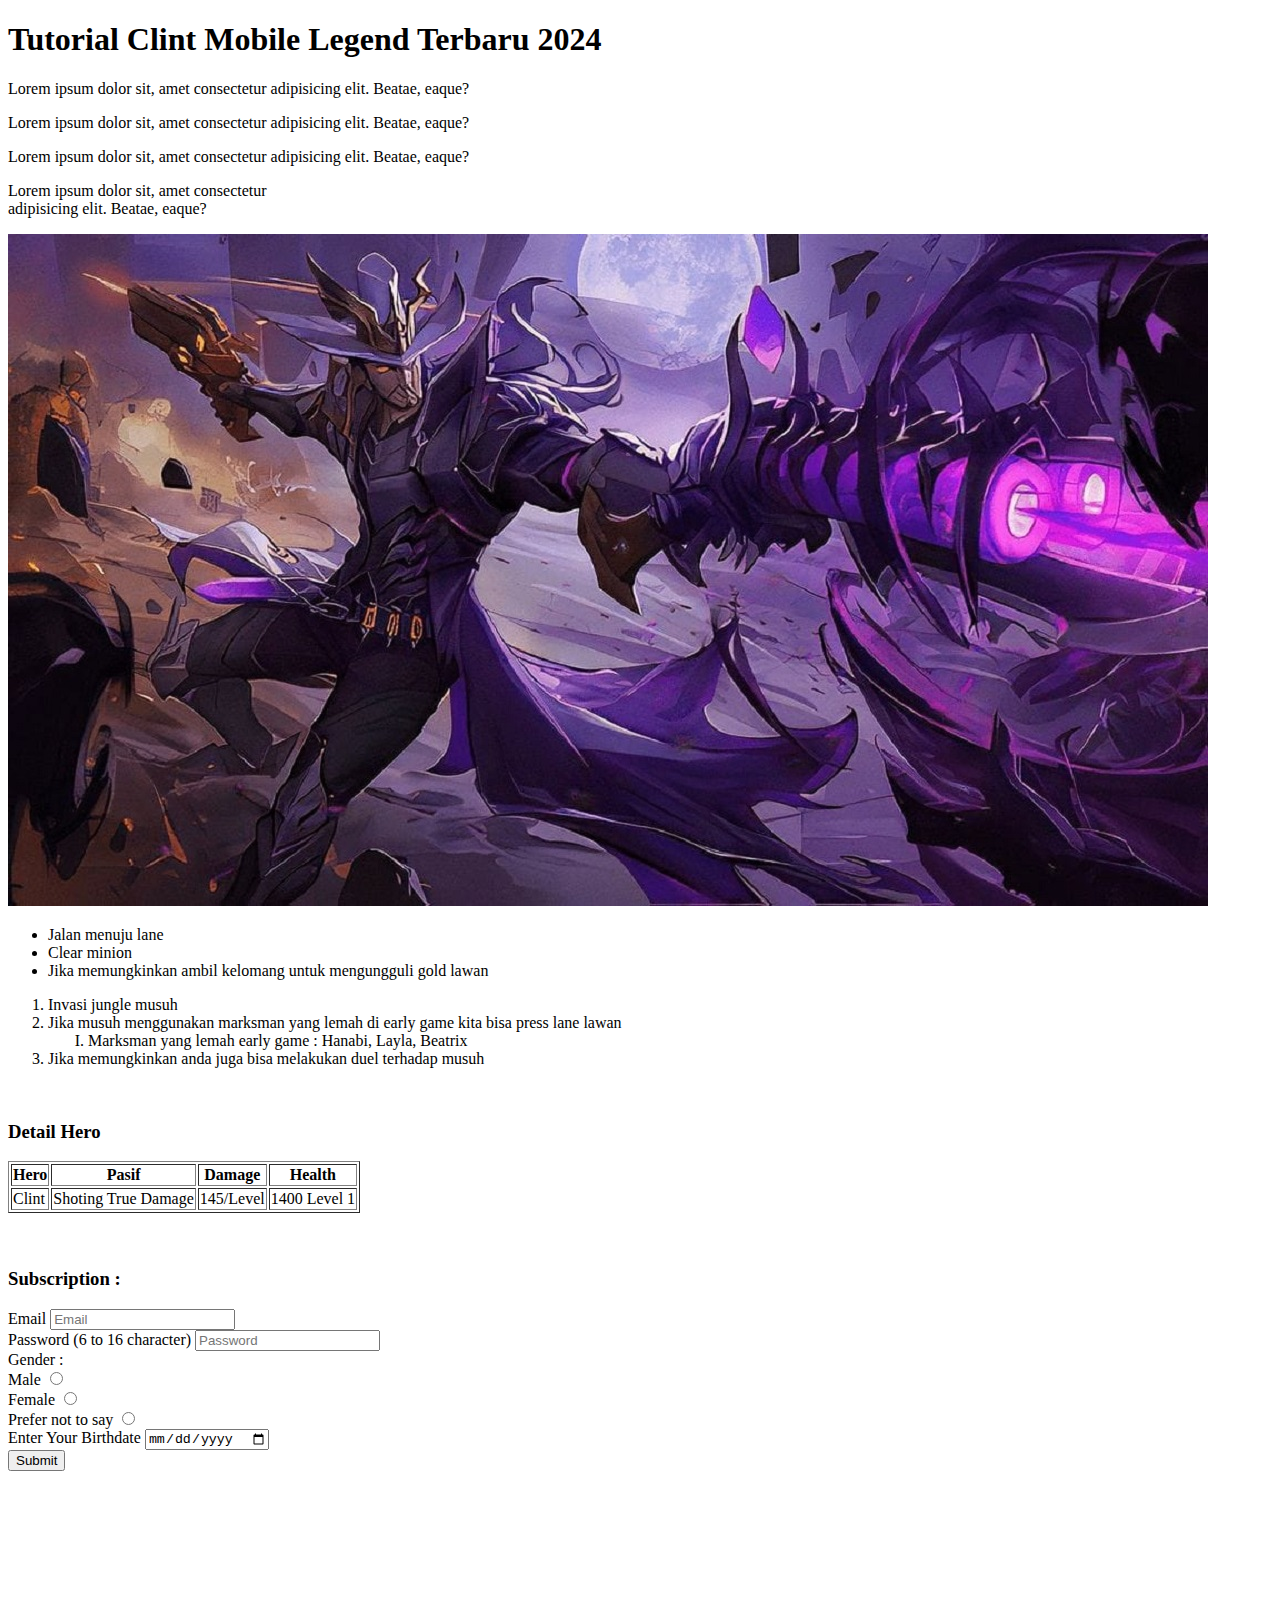
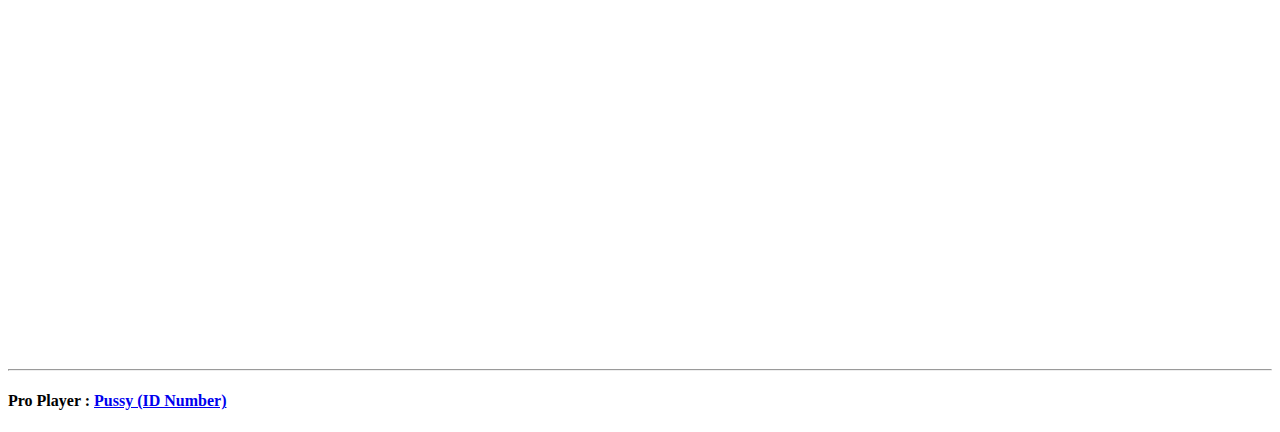
<file: HTML/index.html>
<!DOCTYPE html>
<html lang="en">
<head>
    <meta charset="UTF-8">  <!--UTF-8 Adalah Charset versi terbaru yang memuat banyak bahasa-->
    <meta name="viewport" content="width=device-width, initial-scale=1.0">
    <title>Coding Studio</title>
</head>
<body>

    <h1>Tutorial Clint Mobile Legend Terbaru 2024</h1>
    
    <article>
        <p>Lorem ipsum dolor sit, amet consectetur adipisicing elit. Beatae, eaque?</p>
        <p>Lorem ipsum dolor sit, amet consectetur adipisicing elit. Beatae, eaque?</p>
        <p>Lorem ipsum dolor sit, amet consectetur adipisicing elit. Beatae, eaque?</p>
        <p>Lorem ipsum dolor sit, amet consectetur <br> adipisicing elit. Beatae, eaque?</p>
    </article>

    <img src="./asset/clint.jpg" alt="clint mobile legend">

    <ul>
        <li>Jalan menuju lane</li>
        <li>Clear minion</li>
        <li>Jika memungkinkan ambil kelomang untuk mengungguli gold lawan</li>
    </ul>

    <ol>
        <li>Invasi jungle musuh</li>
        <li>Jika musuh menggunakan marksman yang lemah di early game kita bisa press lane lawan</li>
            <ol type="I">
                <li>Marksman yang lemah early game : Hanabi, Layla, Beatrix</li>
            </ol>
        <li>Jika memungkinkan anda juga bisa melakukan duel terhadap musuh</li>
    </ol>

    <br>
    <!--table, thead, tbody, th, td, tr, colspan-->
    <h3>Detail Hero</h3>
    <table border="1"> 
        <thead>
            <tr>
                <th>Hero</th>
                <th>Pasif</th>
                <th>Damage</th>
                <th>Health</th>
            </tr>    
        </thead>

        <tbody>
            <tr>
                <td>Clint</td>
                <td>Shoting True Damage</td>
                <td>145/Level</td>
                <td>1400 Level 1</td>
            </tr>
        </tbody>
    </table>


    <br><br>
    <!--Label-->
    <form action="">
        <h3>Subscription :</h3>
        
        <label for="emailInput">Email</label>
            <input type="text" placeholder="Email" id="emailInput"><br>
        <label for="passInput">Password (6 to 16 character)</label>
            <input type="password" placeholder="Password" id="passInput" required minlength="6" maxlength="16"><br>
        
        <label for="genderInput">Gender :</label><br>
        <label for="radio">Male</label>
            <input type="radio"><br>
        <label for="radio">Female</label>
            <input type="radio"><br>
        <label for="radio">Prefer not to say</label>
            <input type="radio"><br>

        <label for="born">Enter Your Birthdate</label>
        <input type="date" name="" id="born"><br>
        
        <button>Submit</button>
    </form>

    <br><br>
    <!--Link A Website Into HTML, Check MDN Audio/Vidio for the code-->
    <iframe src="https://www.google.com/maps/embed?pb=!1m18!1m12!1m3!1d3965.7408198728413!2d106.810503!3d-6.29775!2m3!1f0!2f0!3f0!3m2!1i1024!2i768!4f13.1!3m3!1m2!1s0x2e69f1bde138365f%3A0x4b726060bd0e1372!2sSepatuKuu!5e0!3m2!1sen!2sid!4v1718439396540!5m2!1sen!2sid" width="600" height="450" style="border:0;" allowfullscreen="" loading="lazy" referrerpolicy="no-referrer-when-downgrade"></iframe>

    <hr>
    <h4>
        Pro Player : <a href="https://www.instagram.com/ghifaridzaki/" target="_blank">Pussy (ID Number)</a>
    </h4>
</body>
</html>
</file>
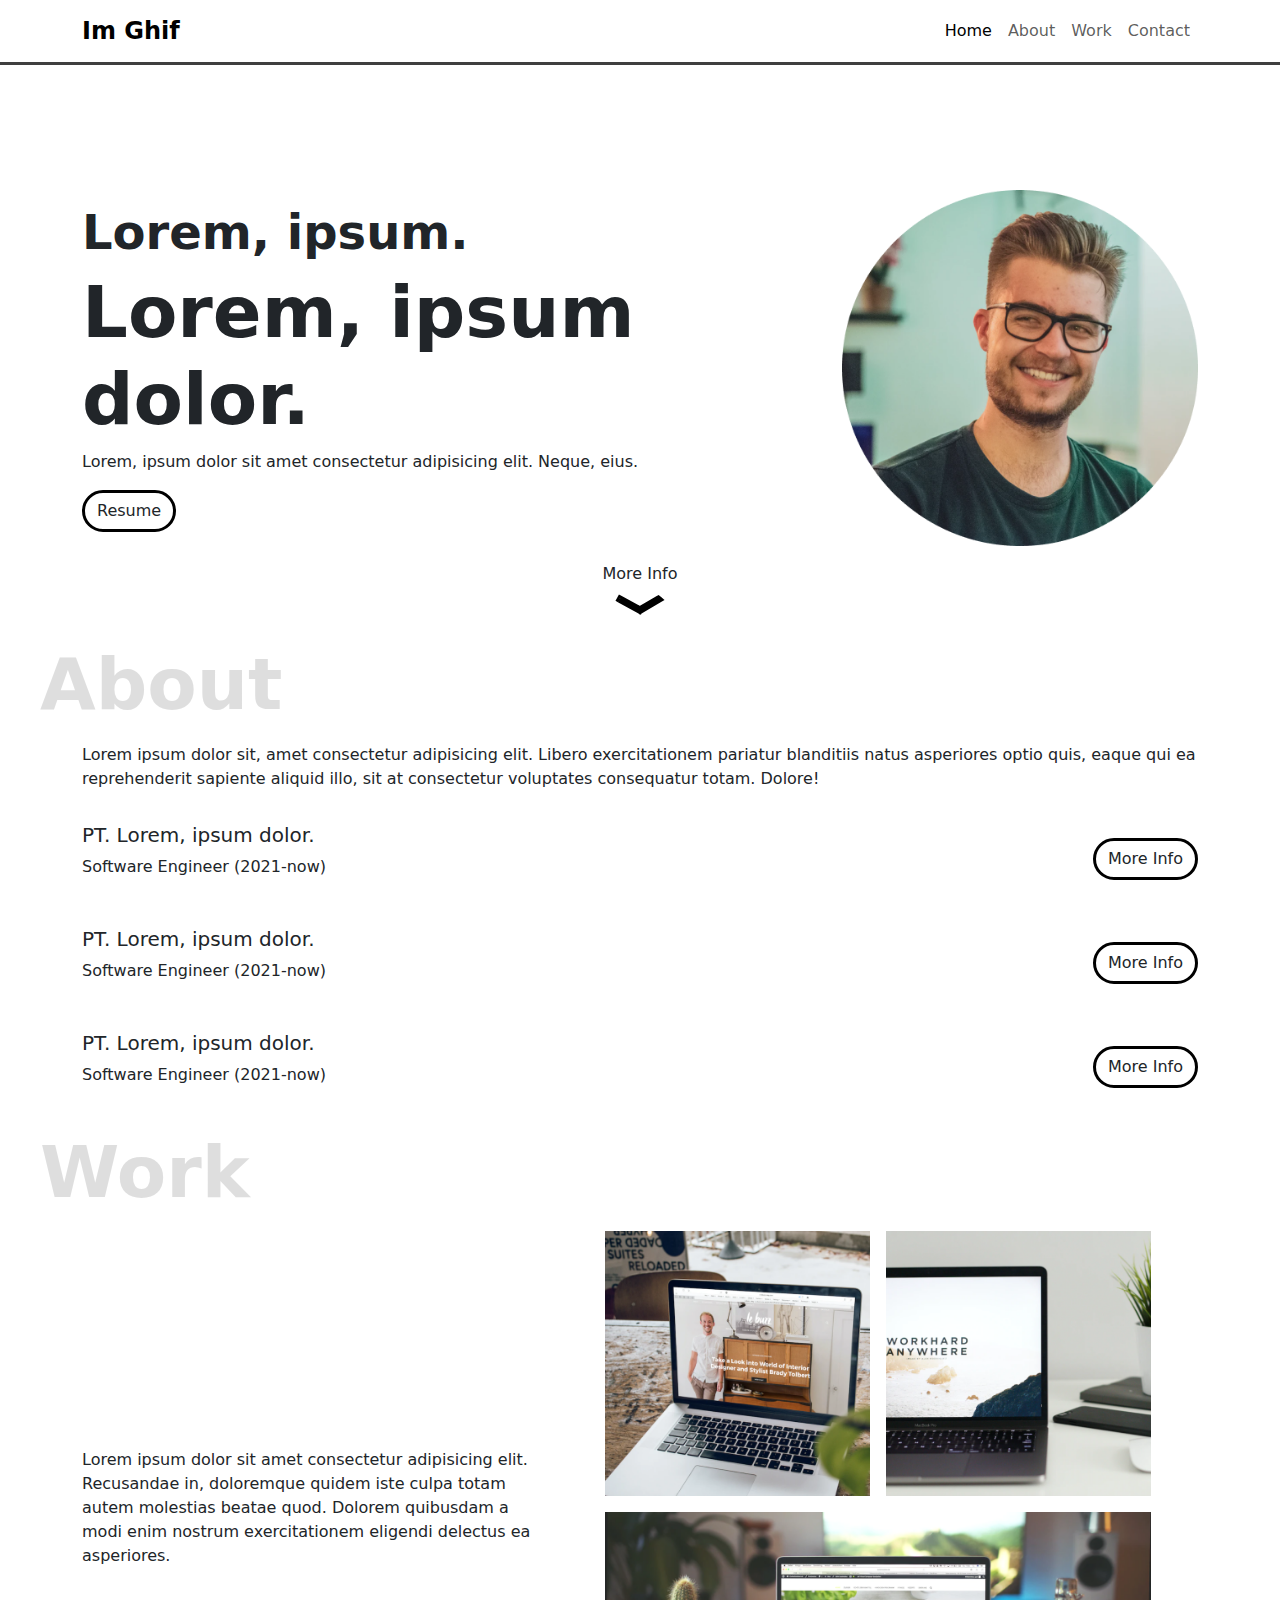
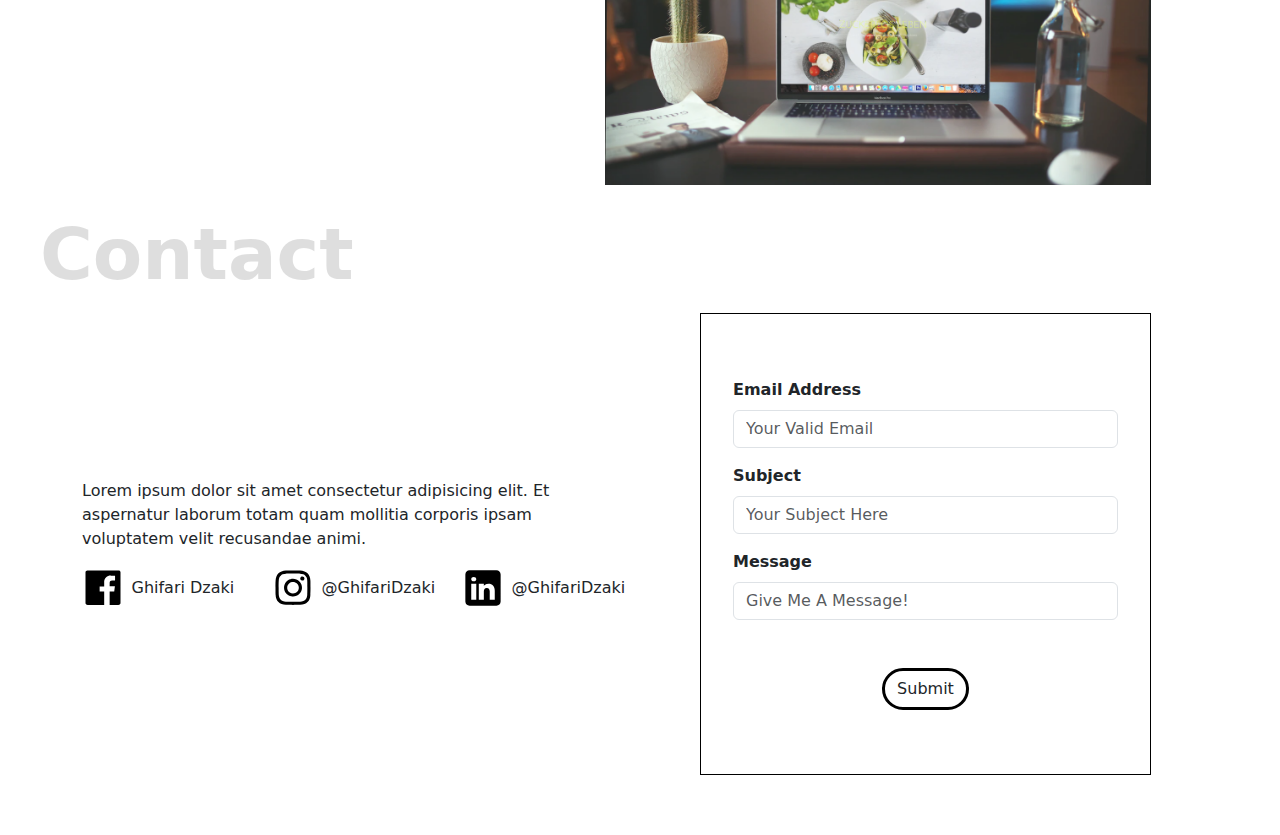
<file: portofolio/index.html>
<!DOCTYPE html>
<html lang="en">
<head>
    <meta charset="UTF-8">
    <meta name="viewport" content="width=device-width, initial-scale=1.0">
    <title>Portofolio</title>

    <link href="https://cdn.jsdelivr.net/npm/bootstrap@5.3.3/dist/css/bootstrap.min.css" rel="stylesheet" integrity="sha384-QWTKZyjpPEjISv5WaRU9OFeRpok6YctnYmDr5pNlyT2bRjXh0JMhjY6hW+ALEwIH" crossorigin="anonymous">
    <link rel="stylesheet" href="style.css">
</head>
<body>
    <!-- Navigation Bar -->
    <nav class="navbar navbar-expand-lg">
        <div class="container">
          <a class="navbar-brand fs-4 fw-bold" href="#">Im Ghif</a>
          <button class="navbar-toggler" type="button" data-bs-toggle="collapse" data-bs-target="#navbarNavAltMarkup" aria-controls="navbarNavAltMarkup" aria-expanded="false" aria-label="Toggle navigation">
            <span class="navbar-toggler-icon"></span>
          </button>
          <div class="collapse navbar-collapse" id="navbarNavAltMarkup">
            <div class="navbar-nav ms-auto">
              <a class="nav-link active" aria-current="page" href="#home">Home</a>
              <a class="nav-link" href="#about">About</a>
              <a class="nav-link" href="#work">Work</a>
              <a class="nav-link" href="#contact">Contact</a>
            </div>
          </div>
        </div>
    </nav>
    <!-- Section Untuk Membuat Home -->
    <section id="home" class="home container">
        <div class="row d-flex align-items-center flex-md-row flex-column-reverse">
            <div class="col-12 col-md-8">
                <h3 class="fw-semibold">Lorem, ipsum.</h3>
                <h1 class="fw-bold">Lorem, ipsum dolor.</h1>
                <p>Lorem, ipsum dolor sit amet consectetur adipisicing elit. Neque, eius.</p>
                <a class="btn" href="images/work-1.png" download>Resume</a>
            </div>
            <div class="col-12 col-md-4 d-flex justify-content-md-end justify-content-center">
                <img src="images/potrait.png" alt="Potrait">
            </div>
        </div>
        <a href="#about" class="text-decoration-none arrow w-100 d-flex align-items-center flex-column mt-3">
            <div class="text-dark">More Info</div>
            <img id="arrow" class="mt-2" src="images/arrow.svg" alt="icon arrow">
        </a>
    </section>
    <!-- Section Untuk Membuat About -->
    <section id="about" class="about container">
        <p>Lorem ipsum dolor sit, amet consectetur adipisicing elit. Libero exercitationem pariatur blanditiis natus asperiores optio quis, eaque qui ea reprehenderit sapiente aliquid illo, sit at consectetur voluptates consequatur totam. Dolore!</p>
        <div class="about-exp-item">
            <div class="about-exp-item-header">
                <div>
                    <h5>PT. Lorem, ipsum dolor.</h5>
                    <p>Software Engineer (2021-now)</p>
                </div>
                <button class="btn button" onclick="toggleDetail(event)">More Info</button>
            </div>
            <p class="about-exp-item-detail">Lorem ipsum dolor sit amet consectetur adipisicing elit. Voluptate in, ipsum soluta perferendis, magni quis amet alias eum neque consequatur reiciendis nisi harum accusantium illum nemo quasi possimus culpa. Quis.</p>
        </div>
        <div class="about-exp-item">
            <div class="about-exp-item-header">
                <div>
                    <h5>PT. Lorem, ipsum dolor.</h5>
                    <p>Software Engineer (2021-now)</p>
                </div>
                <button class="btn button" onclick="toggleDetail(event)">More Info</button>
            </div>
            <p class="about-exp-item-detail">Lorem ipsum dolor sit amet consectetur adipisicing elit. Harum illum corrupti distinctio asperiores magni aut modi nam natus ipsa quibusdam, velit officiis cumque alias earum. Sed, possimus sit? Iste, suscipit?</p>
        </div>
        <div class="about-exp-item">
            <div class="about-exp-item-header">
                <div>
                    <h5>PT. Lorem, ipsum dolor.</h5>
                    <p>Software Engineer (2021-now)</p>
                </div>
                <button class="btn button" onclick="toggleDetail(event)">More Info</button>
            </div>
            <p class="about-exp-item-detail">Lorem ipsum dolor sit, amet consectetur adipisicing elit. Iure error dicta tempora aut vel tenetur incidunt culpa quos libero eaque perferendis unde aliquid assumenda voluptatibus, voluptate dolor at iusto minus.</p>
        </div>
    </section>
    <!-- Section Untuk Membuat Work -->
    <section id="work" class="work container">
        <div class="row d-flex align-items-center gap-5">
            <div class="col-12 col-md-5">
                Lorem ipsum dolor sit amet consectetur adipisicing elit. Recusandae in, doloremque quidem iste culpa totam autem molestias beatae quod. Dolorem quibusdam a modi enim nostrum exercitationem eligendi delectus ea asperiores.
            </div>
            <div class="col-12 col-md-6 work-img">
                <div id="work-1" class="work-img-item">
                    <img src="images/work-1.png" alt="work 1">
                </div>
                <div id="work-2" class="work-img-item">
                    <img src="images/work-2.png" alt="work 2">
                </div>
                <div id="work-3" class="work-img-item">
                    <img src="images/work-3.png" alt="work 3">
                </div>
            </div>
        </div>
    </section>
    <!-- Section Untuk Membuat Contact -->
    <section id="contact" class="contact container">
        <div class="row d-flex align-items-center gap-5">
            <div class="col-12 col-lg-6">
                <p>Lorem ipsum dolor sit amet consectetur adipisicing elit. Et aspernatur laborum totam quam mollitia corporis ipsam voluptatem velit recusandae animi.</p>
                <div class="row">
                    <div class="col d-flex align-items-center">
                        <img class="w-25" src="images/Facebook.svg" alt="Social Media">
                        <p class="mb-0 ms-2">Ghifari Dzaki</p>
                    </div>
                    <div class="col d-flex align-items-center">
                        <img class="w-25" src="images/Instagram.svg" alt="Social Media">
                        <p class="mb-0 ms-2">@GhifariDzaki</p>
                    </div>
                    <div class="col d-flex align-items-center">
                        <img class="w-25" src="images/linkedin.svg" alt="linkedin icon">
                        <p class="mb-0 ms-2">@GhifariDzaki</p>
                    </div>
                </div>
            </div>
            <div class="col-12 col-lg-5">
                <form class="contactForm" onsubmit="onFormSub(event)">
                    <div class="mb-3">
                      <label for="inpEmail" class="form-label">Email Address</label>
                      <input type="email" class="form-control" id="inpEmail" placeholder="Your Valid Email">
                    </div>
                    <div class="mb-3">
                      <label for="inpSubject" class="form-label">Subject</label>
                      <input type="text" class="form-control" id="inpSubject" placeholder="Your Subject Here">
                    </div>
                    <div class="mb-3">
                      <label for="inpMessage" class="form-label">Message</label>
                      <input type="text" class="form-control" id="inpMessage" placeholder="Give Me A Message!">
                    </div>
                    <div class="d-flex justify-content-center mt-5">
                        <button type="submit" class="btn button">Submit</button>
                    </div>
                  </form>
            </div>
        </div>
    </section>

    <script src="https://cdn.jsdelivr.net/npm/@popperjs/core@2.11.8/dist/umd/popper.min.js" integrity="sha384-I7E8VVD/ismYTF4hNIPjVp/Zjvgyol6VFvRkX/vR+Vc4jQkC+hVqc2pM8ODewa9r" crossorigin="anonymous"></script>
    <script src="https://cdn.jsdelivr.net/npm/bootstrap@5.3.3/dist/js/bootstrap.min.js" integrity="sha384-0pUGZvbkm6XF6gxjEnlmuGrJXVbNuzT9qBBavbLwCsOGabYfZo0T0to5eqruptLy" crossorigin="anonymous"></script>
    <script src="https://code.jquery.com/jquery-3.7.1.min.js" integrity="sha256-/JqT3SQfawRcv/BIHPThkBvs0OEvtFFmqPF/lYI/Cxo=" crossorigin="anonymous"></script>
    <script src="main.js"></script>
</body>
</html>
</file>
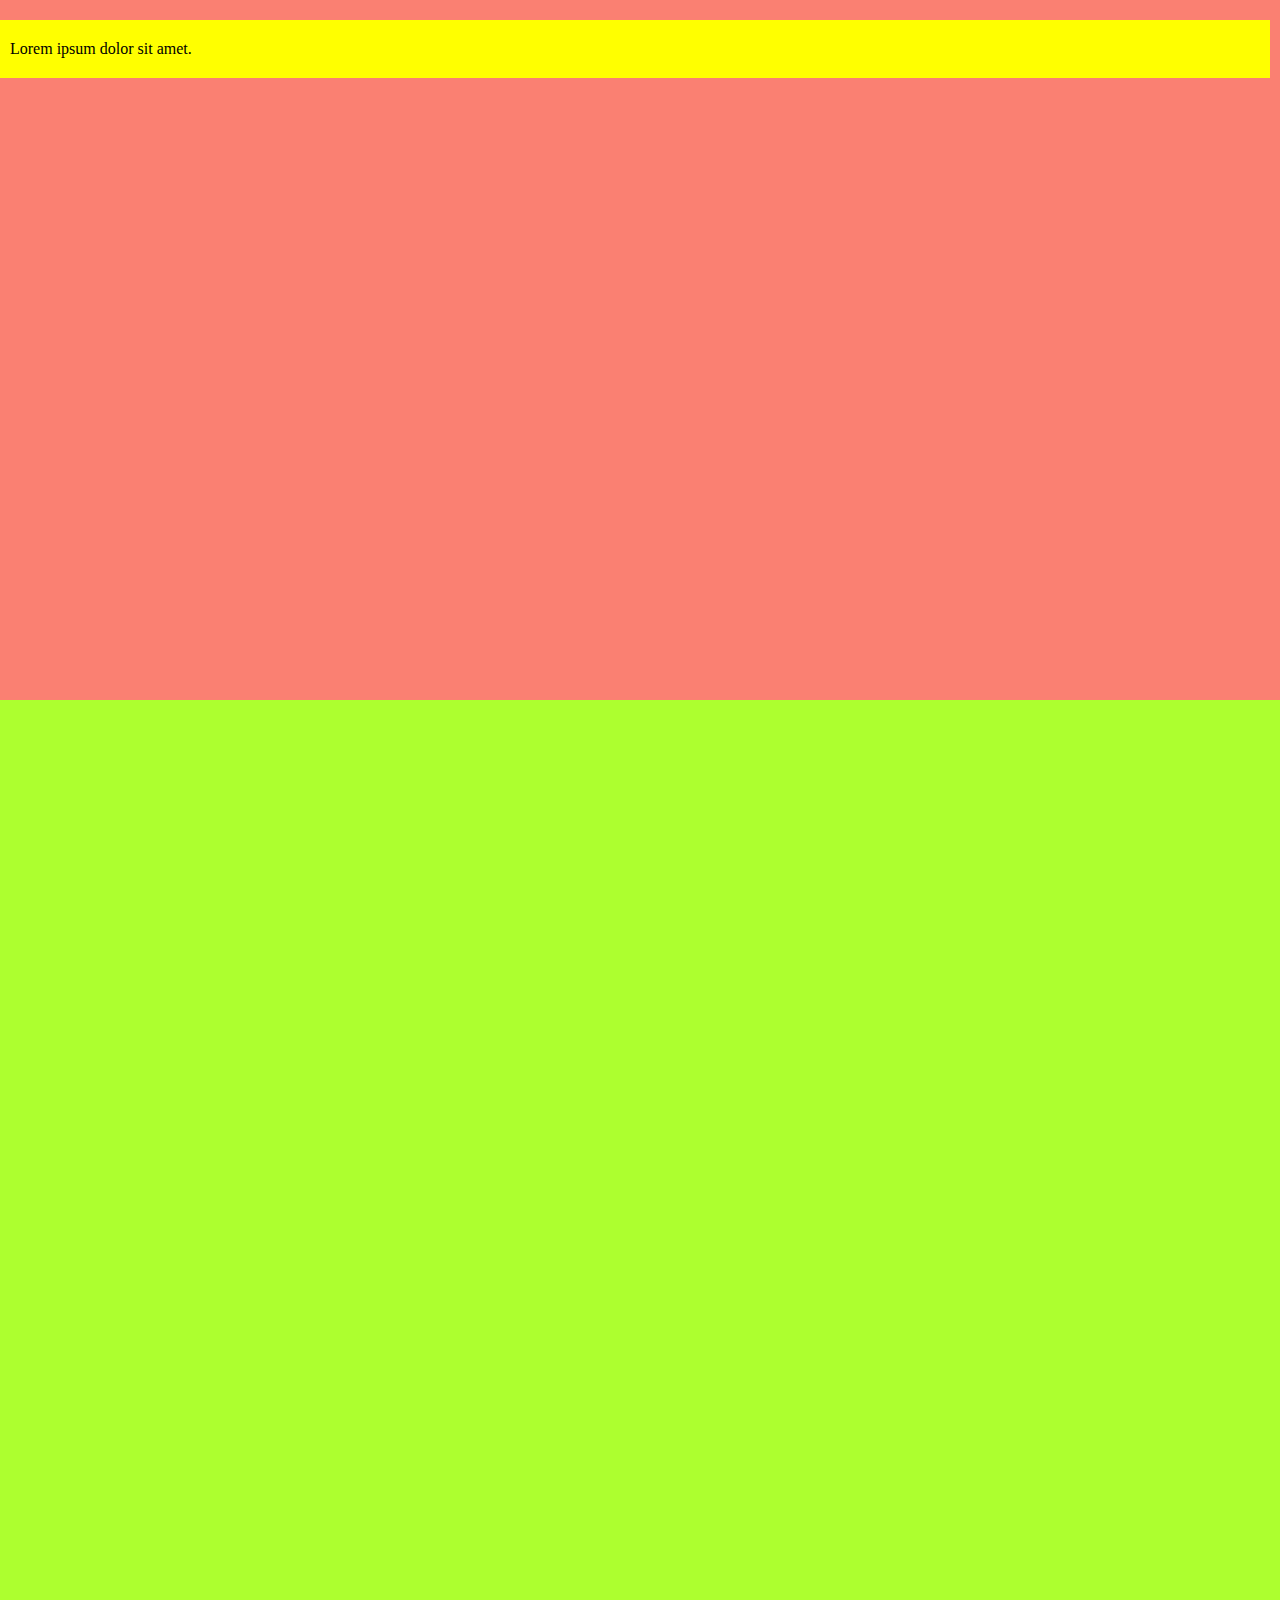
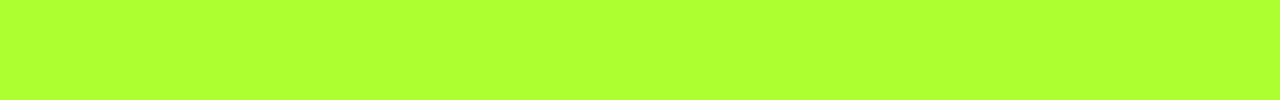
<file: Css/css position/index.html>
<!DOCTYPE html>
<html lang="en">
<head>
    <meta charset="UTF-8">
    <meta name="viewport" content="width=device-width, initial-scale=1.0">
    <title>Document</title>

    <link rel="stylesheet" href="style.css">
</head>
<body>
    <div class="salmon ">
        <div class="position">Lorem ipsum dolor sit amet.</div>
    </div>

    <div class="green"></div>
</body>
</html>
</file>
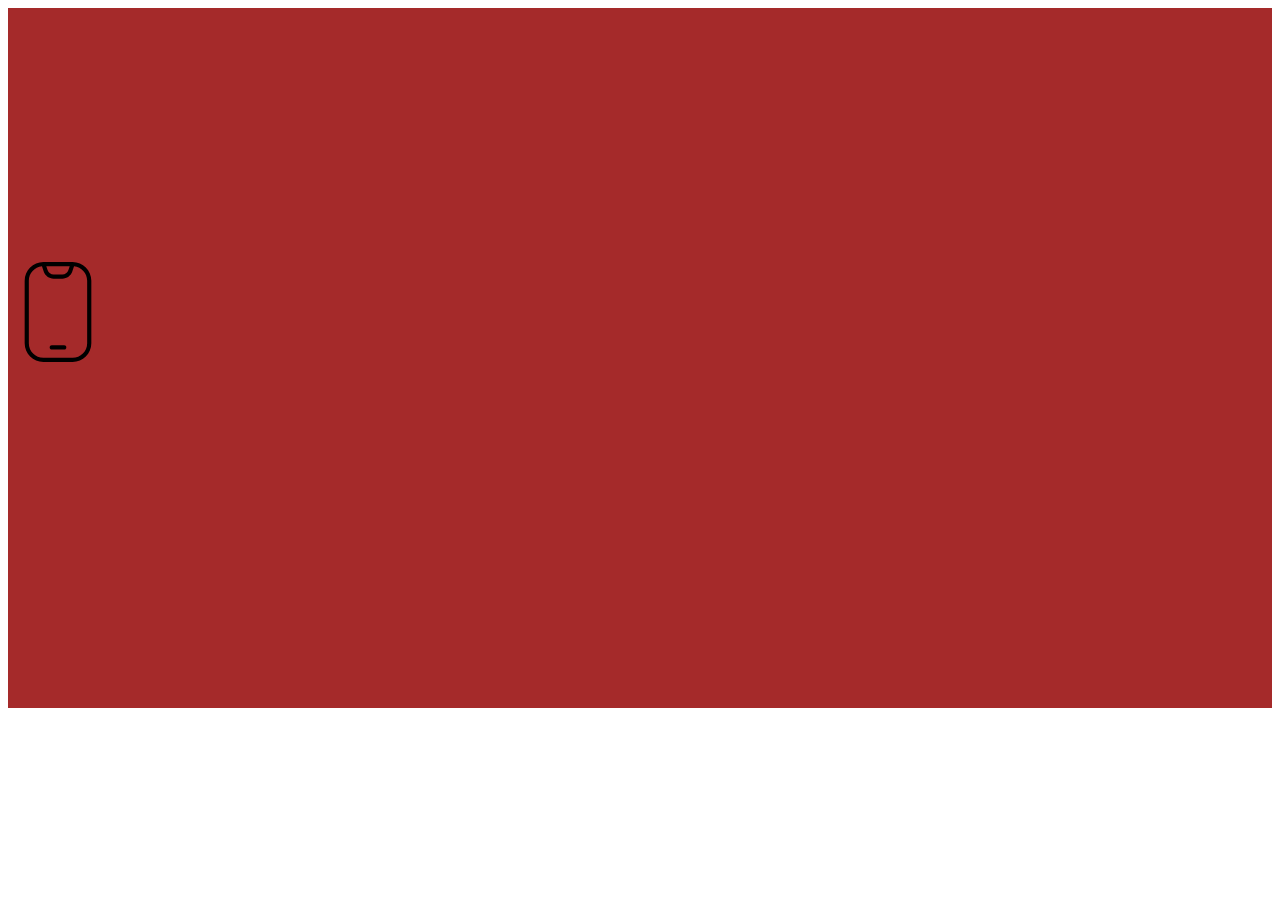
<file: Css/elementmagiccenter/index.html>
<!DOCTYPE html>
<html lang="en">
<head>
    <meta charset="UTF-8">
    <meta name="viewport" content="width=device-width, initial-scale=1.0">
    <title>Cat</title>
    <link rel="stylesheet" href="style.css">
</head>
<body>
    <!-- <div>
        <img class="cat" src="cat.avif" alt="Cat Looking">
    </div>

    <br><br> -->
    <div>
        <img src="icon.svg" alt="middle person" class="icon">
        <span class="hi"></span>
    </div>
</body>
</html>
</file>
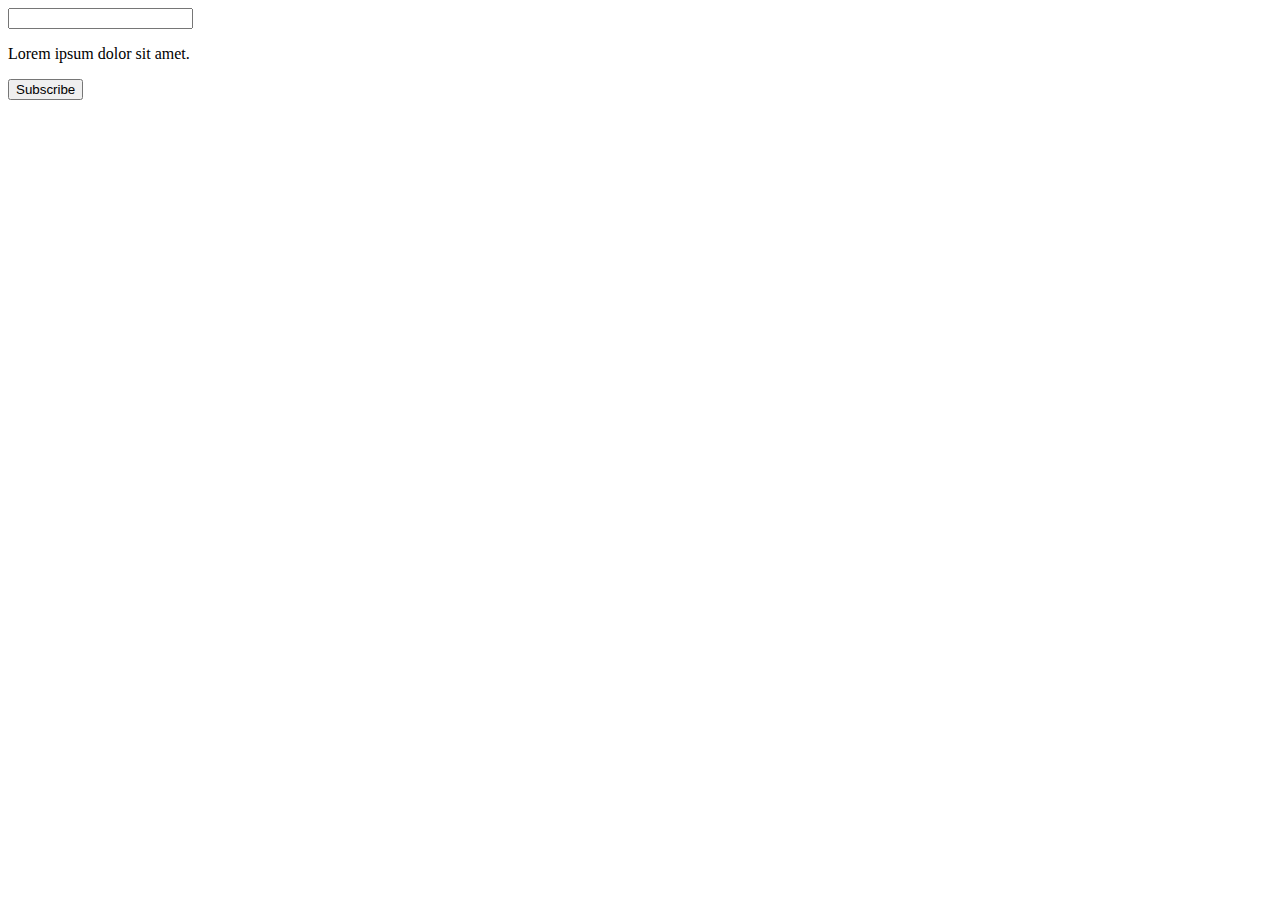
<file: Js/DOM-2/index.html>
<!DOCTYPE html>
<html lang="en">
<head>
    <meta charset="UTF-8">
    <meta name="viewport" content="width=device-width, initial-scale=1.0">
    <title>Document</title>
    <style>
        .text{
           transition-duration: 4s;
        }

        .pindah{
            transform: translate(20px, 20px);
        }
    </style>
</head>
<body>
    <input type="text" id="input">

    <p class="text  pindah">
        <span>Lorem</span> ipsum dolor sit amet.
    </p>

    <button>Subscribe</button>


    <script src="script.js"></script>
</body>
</html>
</file>
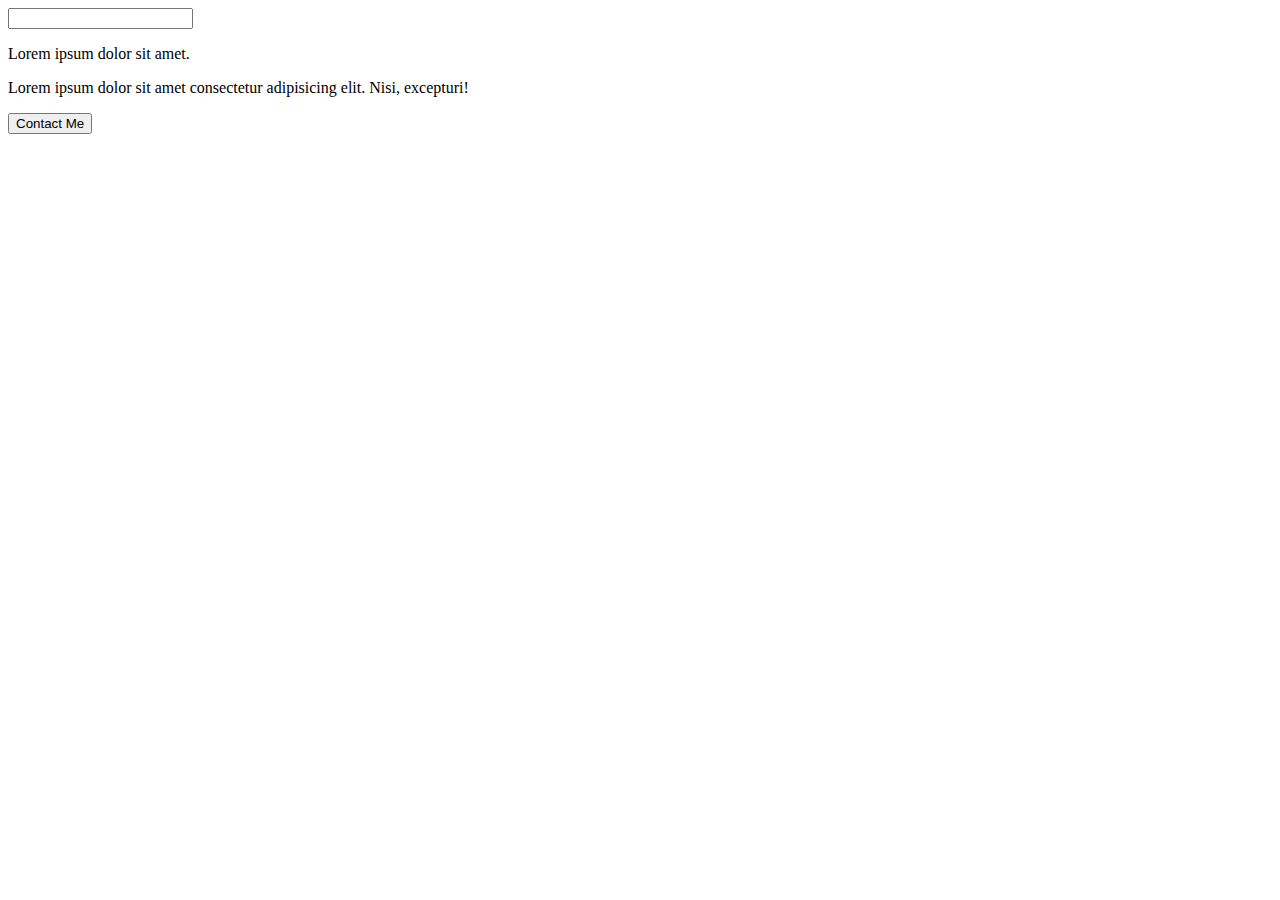
<file: Js/DOM/index.html>
<!DOCTYPE html>
<html lang="en">
<head>
    <meta charset="UTF-8">
    <meta name="viewport" content="width=device-width, initial-scale=1.0">
    <title>Document</title>
</head>
<body>
    <input type="text" id="isi">
    <p class="konten">Lorem ipsum dolor sit amet.</p>
    <p class="konten">Lorem ipsum dolor sit amet consectetur adipisicing elit. Nisi, excepturi!</p>
    <button>Contact Me</button>

    <script src="script.js"></script>
</body>
</html>
</file>
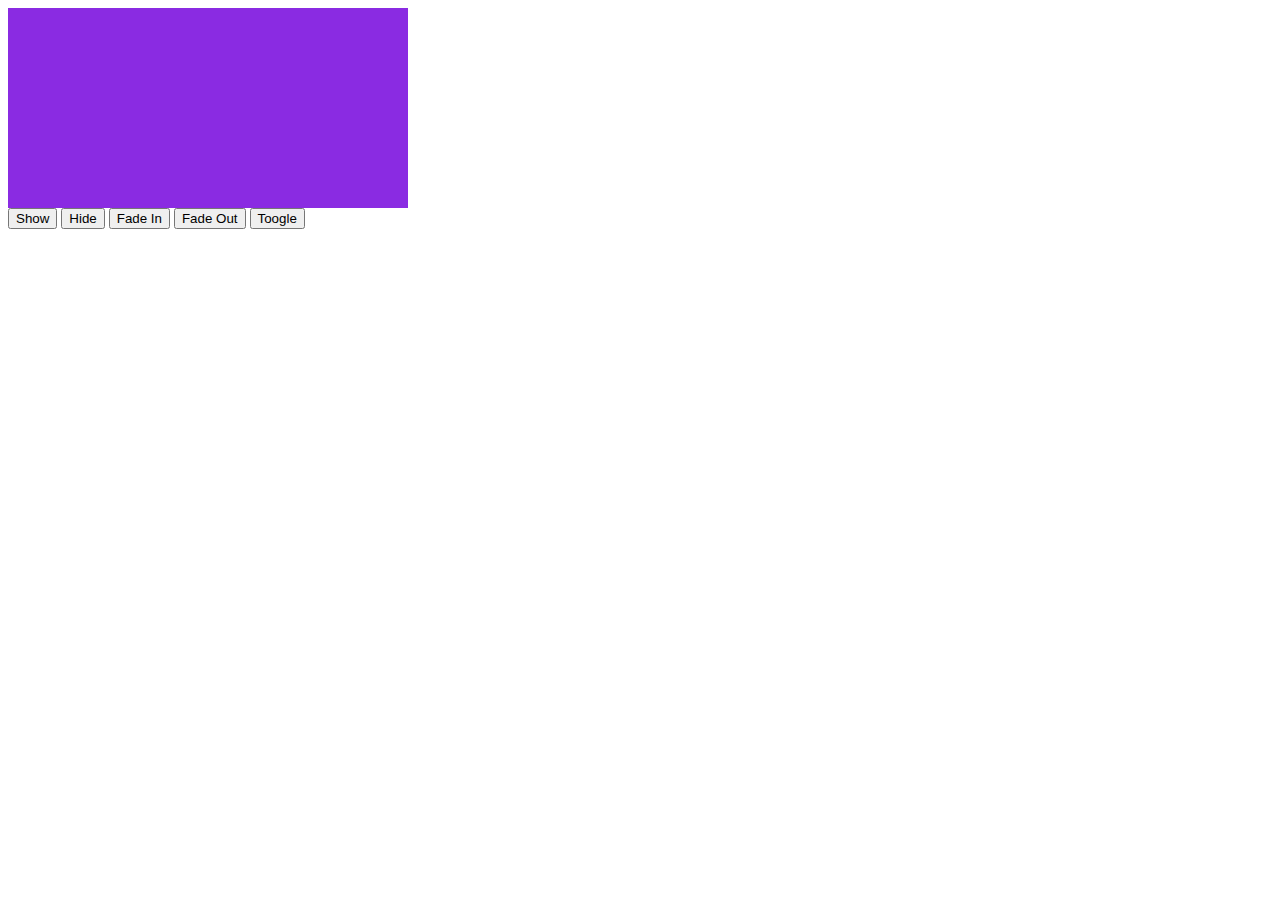
<file: Js/Effect And Animation/index.html>
<!DOCTYPE html>
<html lang="en">
<head>
    <meta charset="UTF-8">
    <meta name="viewport" content="width=device-width, initial-scale=1.0">
    <title>Document</title>
</head>
<body>
    <section>
        <div style="width: 400px; height: 200px; background-color: blueviolet;"></div>
        <button id="show">Show</button>
        <button id="hide">Hide</button>
        <button id="fadeIn">Fade In</button>
        <button id="fadeOut">Fade Out</button>
        <button id="toogle">Toogle</button>
    </section>

    <script src="jquery.js"></script>
    <script src="script.js"></script>
</body>
</html>
</file>
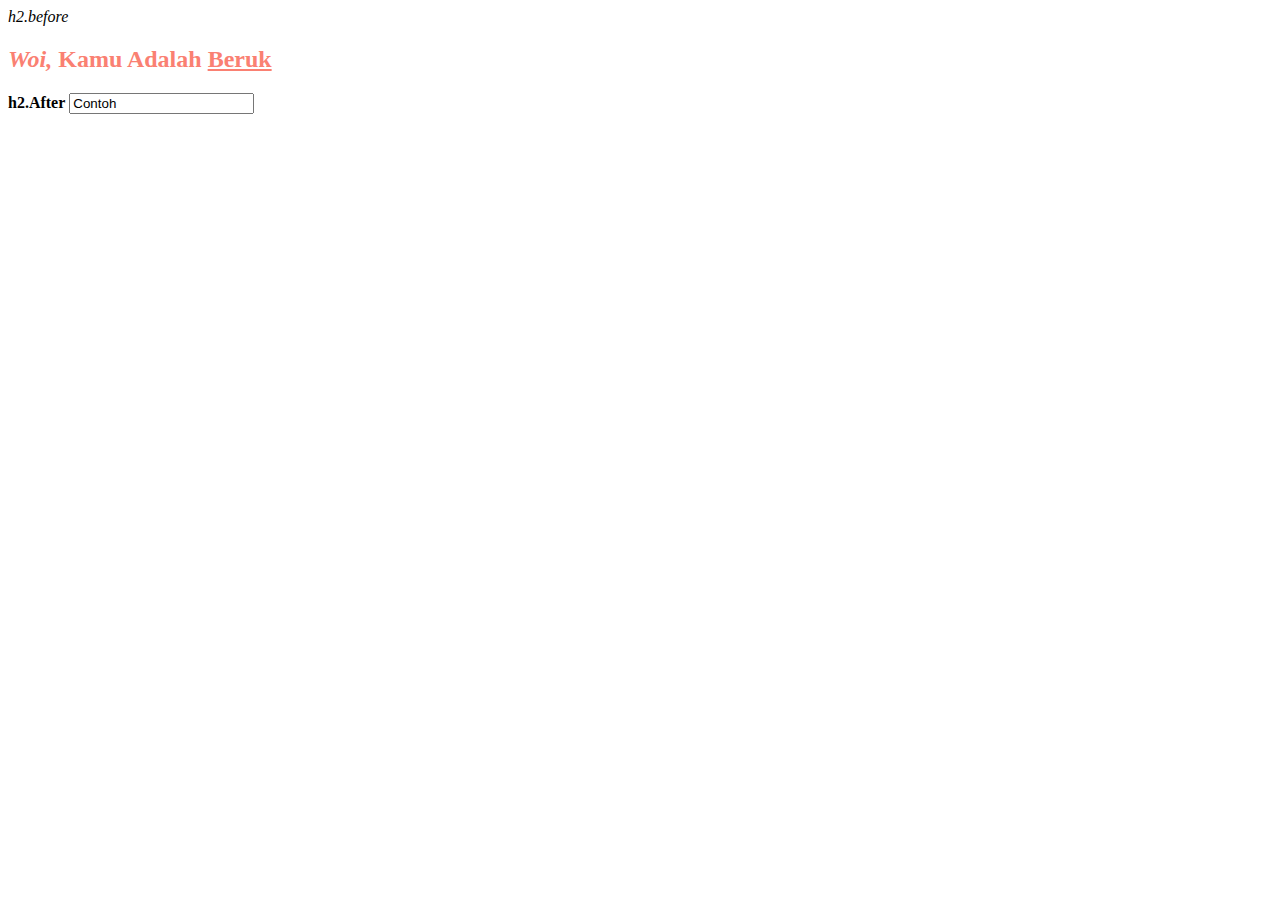
<file: Js/jquery css dan class/index.html>
<!DOCTYPE html>
<html lang="en">
<head>
    <meta charset="UTF-8">
    <meta name="viewport" content="width=device-width, initial-scale=1.0">
    <title>Document</title>

    <style>
        .biru{
            color: aqua;
        }
    </style>

</head>
<body>

    <h2>Jquery DOM</h2>

    <input type="text" name="" id="" value="Contoh">

    <script src="jquery-3.7.1.min.js"></script>
    <script src="script.js"></script>
</body>
</html>
</file>
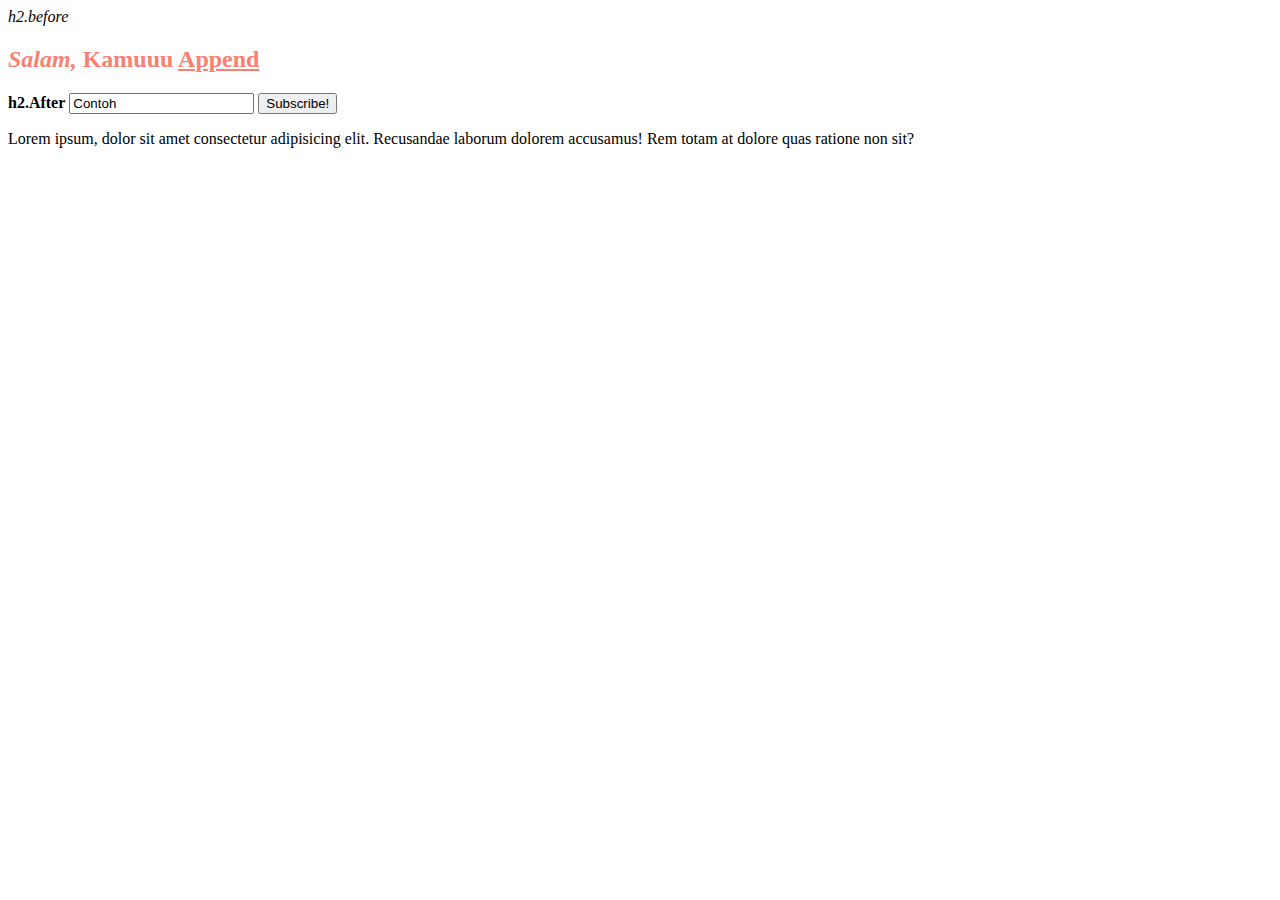
<file: Js/jquery event/index.html>
<!DOCTYPE html>
<html lang="en">
<head>
    <meta charset="UTF-8">
    <meta name="viewport" content="width=device-width, initial-scale=1.0">
    <title>Document</title>

    <style>
        .biru{
            color: aqua;
        }
    </style>

</head>
<body>

    <h2>Jquery DOM</h2>

    <input type="text" name="" id="" value="Contoh">
    <button>Subscribe!</button>

    <p>
        Lorem ipsum, dolor sit amet consectetur adipisicing elit. 
        Recusandae laborum dolorem accusamus! Rem totam at dolore quas 
        ratione non sit?
    </p>

    <script src="jquery-3.7.1.min.js"></script>
    <script src="script.js"></script>
</body>
</html>
</file>
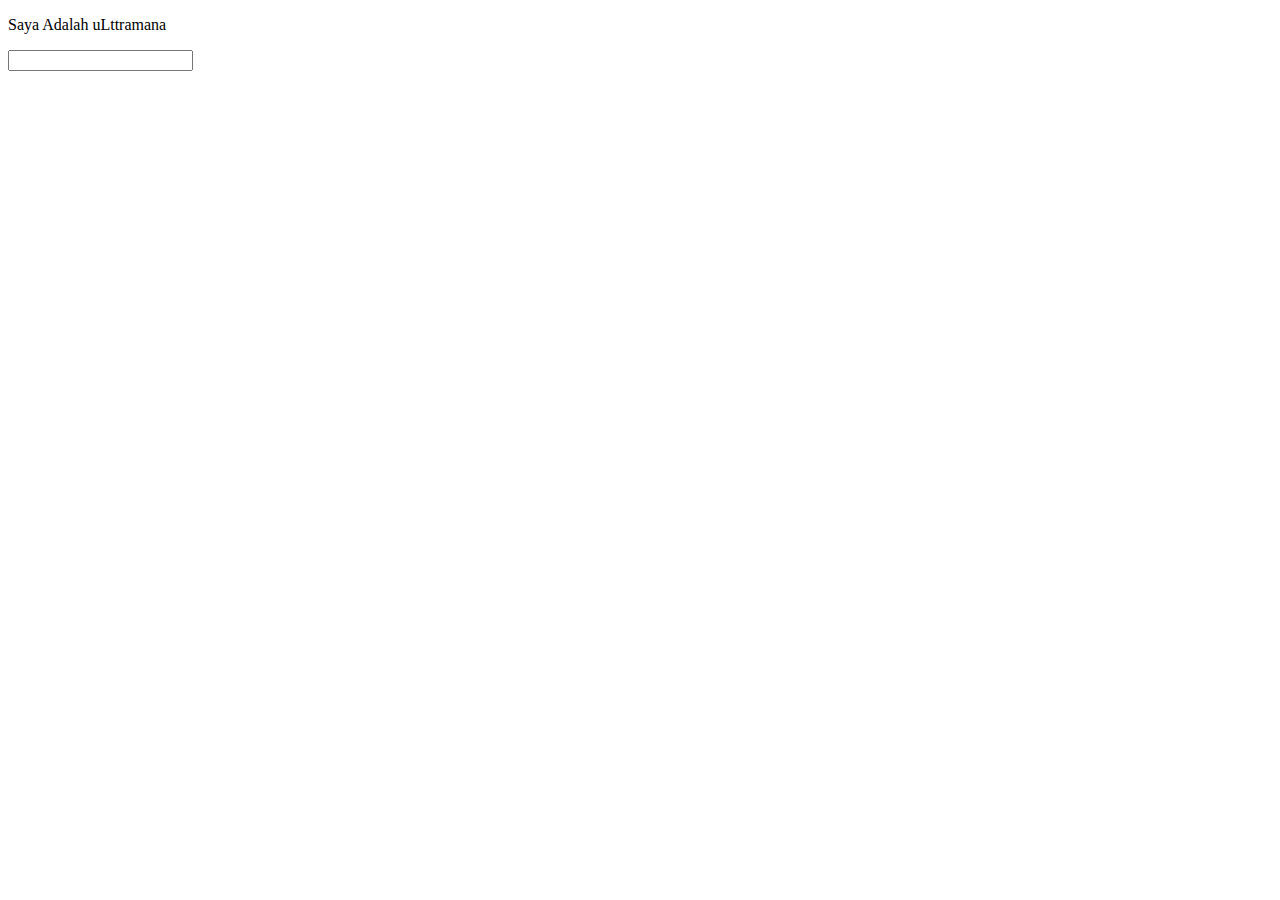
<file: Js/Jquery-DOM Event/index.html>
<!DOCTYPE html>
<html lang="en">
<head>
    <meta charset="UTF-8">
    <meta name="viewport" content="width=device-width, initial-scale=1.0">
    <title>Document</title>
</head>

<style>
    .red    {
        color: aquamarine;
    }
    .yellow{
        color: yellow;
    }
</style>

<body>
    <section>
        <p id="text">Saya Adalah uLttramana</p>
        <input type="text">
    </section>

    <script src="jquery.js"></script>
    <script src="script.js"></script>
</body>
</html>
</file>
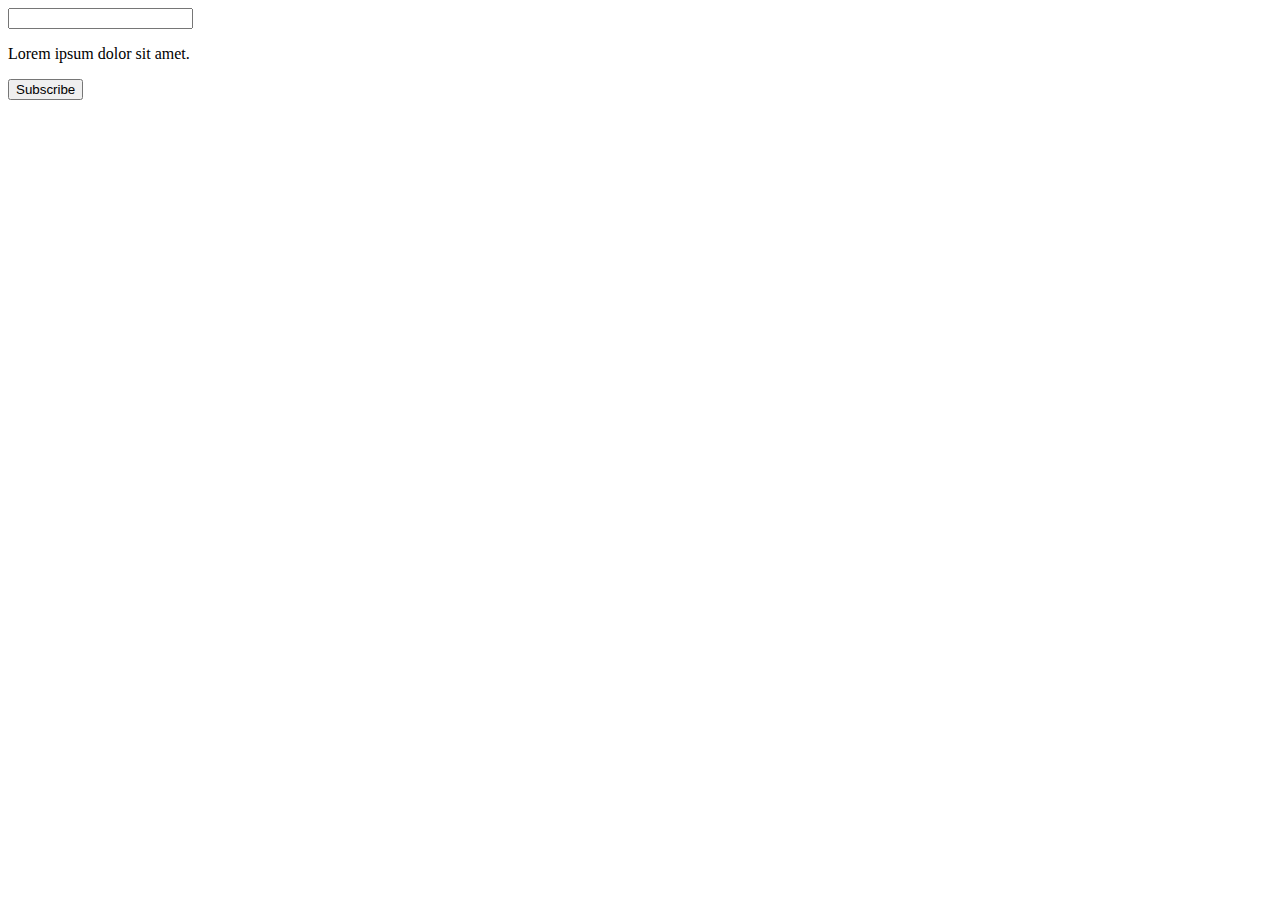
<file: Js/JS-DOM-Events/index.html>
<!DOCTYPE html>
<html lang="en">
<head>
    <meta charset="UTF-8">
    <meta name="viewport" content="width=device-width, initial-scale=1.0">
    <title>Document</title>
</head>
<body>
    <input type="text" id="input">

    <p class="text">
        <span>Lorem</span> ipsum dolor sit amet.
    </p>

    <button>Subscribe</button>

    <script src="script.js"></script>
</body>
</html>
</file>
<file: portofolio/style.css>
section{
    padding-top: 128px;
    position: relative;
}

section::before{
    z-index: -1;
    content: '';
    font-size: 72px;
    color: gray;
    opacity: 0.25;
    position: absolute;
    font-weight: 700;
    top: 15px;
    left: -30px;
}

.btn{
    border: 3px solid black;
    border-radius: 24px;
}

.btn.button:hover, .btn.button.active{
    border: 3px solid black;
    background-color: black;
    color: white;
}

.navbar{
    box-shadow: 0 0 0 3px #3f3f3f;
}

.home h1{
    font-size: 72px;
}

.home h3{
    font-size: 48px;
}

.home img{
    width: 100%;
}

.home .arrow img{
width: 50px;
}

#arrow{
    animation: 2s upDown infinite;
}

.about::before{
    content: 'About';
}

.about-exp-item{
    margin-top: 32px;
}

.about-exp-item-header{
    display: flex;
    align-items: center;
    justify-content: space-between;
    margin-top: 20px;
}

.about-exp-item-detail{
    display: none;
}

.work::before{
    content: 'Work';
}

.work-img{
    display: grid;
    grid-template-columns: repeat(2, 1fr);
    grid-template-areas: "work-1 work-2" "work-3 work-3";
    gap: 16px;
}

.work-img img{
    width: 100%;
}

.work-img-item{
    position: relative;
}

.work-img-item:hover::after{
    content: "";
    width: 100%;
    height: 100%;
    position: absolute;
    top: 0;
    left: 0;
    background-color: rgba(0, 0, 0, 0.6);
    color: white;
    display: flex;
    align-items: center;
    justify-content: center;
    font-weight: 500;
    font-size: 24px;
}

#work-1{
    grid-area: work-1;
}

#work-1:hover::after{
    content: "Project-1";
}

#work-2{
    grid-area: work-2;
}

#work-2:hover::after{
    content: "Project-2";
}

#work-3{
    grid-area: work-3;
}

#work-3:hover::after{
    content: "Project-3";
}

.contact{
    padding-bottom: 60px;
}

.contact::before{
    content: "Contact";
}

.contactForm{
    border: 1px solid black;
    padding: 64px 32px;
}

.form-label{
    font-weight: 600;
}

@media only screen and (max-width: 768px){
    .home img{
        width: 50%;
    }
}

@media only screen and (max-width: 576px){
    section::before{
        left: -10px;
        font-size: 64px;
    }
}

@keyframes upDown{
    0%{
        transform: translateY(0);
    }

    50%{
        transform: translateY(10px);
    }

    100%{
        transform: translateY(0);
    }
}
</file>
<file: Css/css position/style.css>
body{
    margin: 0;
    padding: 0;
}

.salmon{
    height: 700px;
    background-color: salmon;
}

.green{
    background-color: greenyellow;
    height: 1000px;
}

.position{
    background: yellow;
    padding: 20px;
    position: relative;
    top: 20px;
    right: 10px;
}

.box{
    position: relative;
    width: 300px;
    height: 200px;
    left: 50px;
    right: 50px;
    background-color: yellowgreen;
}
</file>
<file: Css/elementmagiccenter/style.css>
/* .cat{
    height: 700px;
    display: block;
    margin: 0 auto;
} */

div{
    background-color: brown;
    height: 700px;
}

.icon  {
    height: 100px;
    display: inline-block;
    text-align: center;
}

.hi{
    display: inline-block;
    height: 700px;
    vertical-align: middle;
}
</file>
